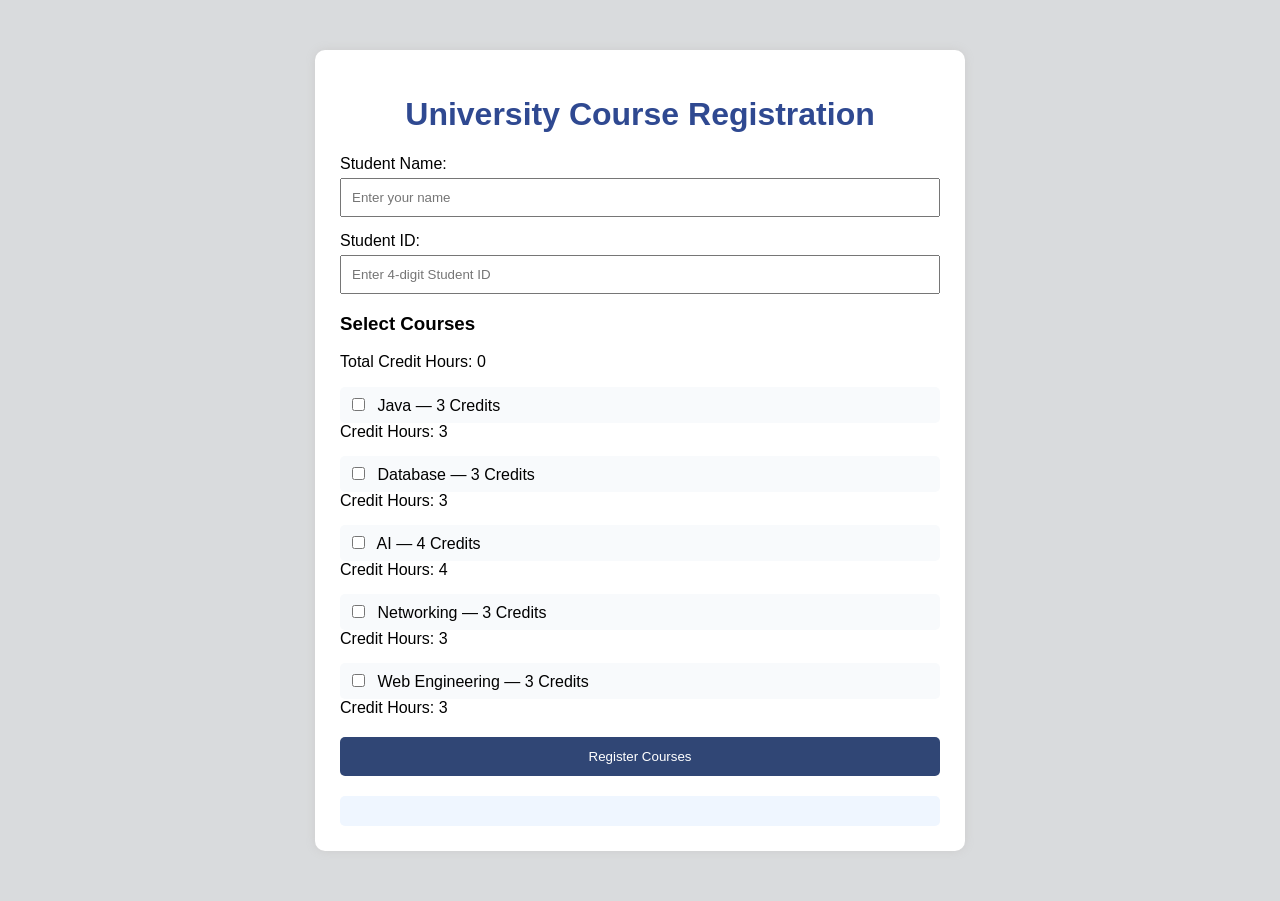
<file: WebProgramming_Assignment/Assignment-01/index.html>
<!DOCTYPE html>
<html lang="en">

<head>
    <meta charset="UTF-8">
    <meta name="viewport" content="width=device-width, initial-scale=1.0">

    <title>University Course Registration</title>

    <link rel="stylesheet" href="style.css">
</head>

<body>

    <div class="container">

        <h1>University Course Registration</h1>

        <form id="registrationForm">

            <label for="studentName">Student Name:</label>

            <input
                type="text"
                id="studentName"
                placeholder="Enter your name"
                required
            >

            <label for="studentId">Student ID:</label>

            <input
                type="text"
                id="studentId"
                placeholder="Enter 4-digit Student ID"
                required
            >

            <h3>Select Courses</h3>

            <p>Total Credit Hours: <span id="totalCredits">0</span></p>
            
            <label class="course">
                <input type="checkbox" name="course" value="Java" data-credit="3">
                Java — 3 Credits
            </label>
            <span>Credit Hours: 3</span>

            <label class="course">
                <input type="checkbox" name="course" value="Database" data-credit="3">
                Database — 3 Credits
            </label>
            <span>Credit Hours: 3</span>

            <label class="course">
                <input type="checkbox" name="course" value="AI" data-credit="4">
                AI — 4 Credits
            </label>
            <span>Credit Hours: 4</span>

            <label class="course">
                <input type="checkbox" name="course" value="Networking" data-credit="3">
                Networking — 3 Credits
            </label>
            <span>Credit Hours: 3</span>

            <label class="course">
                <input type="checkbox" name="course" value="Web Engineering" data-credit="3">
                Web Engineering — 3 Credits
            </label>
            <span>Credit Hours: 3</span>

            <button type="submit">Register Courses</button>

        </form>

        <div id="result"></div>

    </div>

    <script src="script.js"></script>

</body>

</html>
</file>
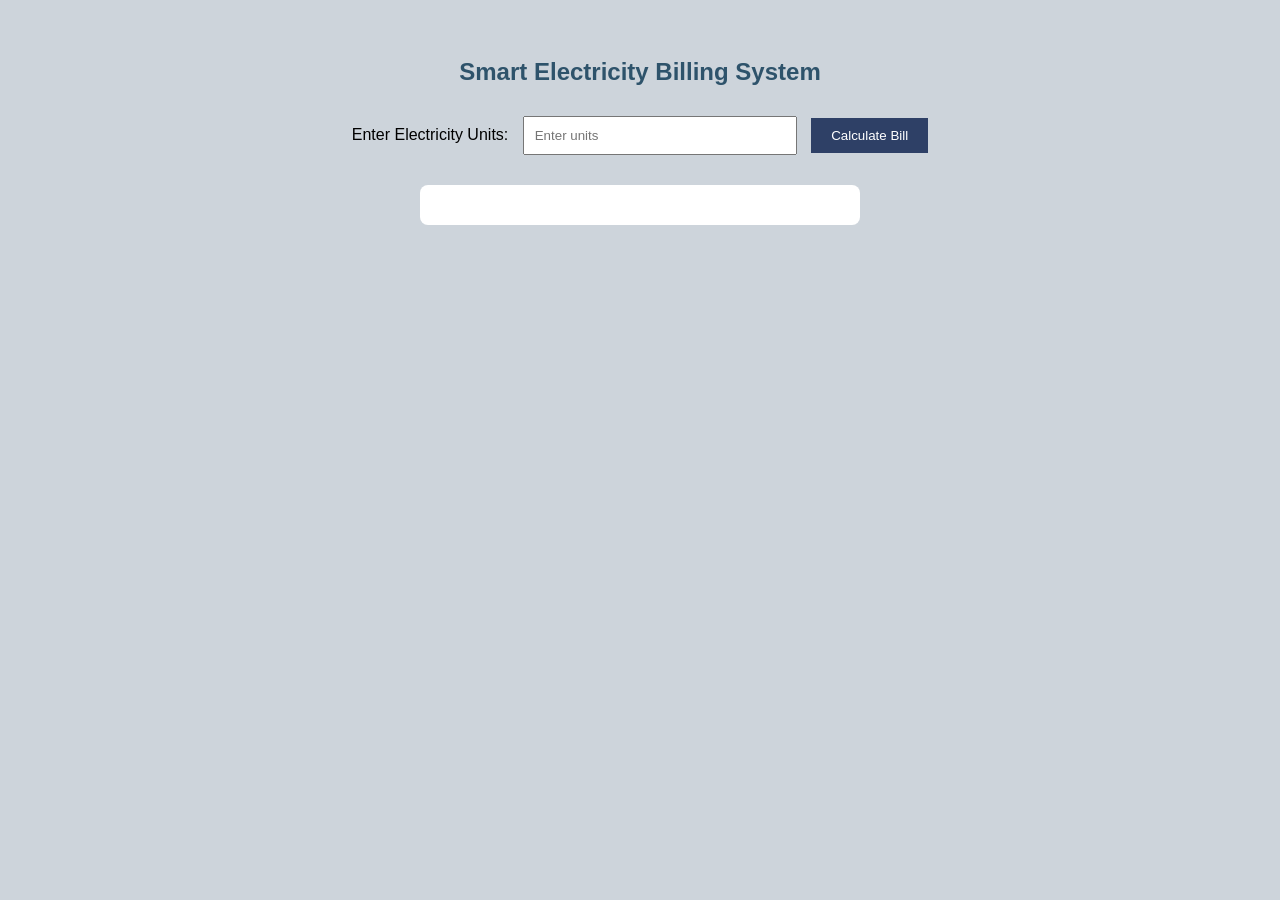
<file: WebProgramming_Assignment/Assignment-02/index.html>
<!DOCTYPE html>
<html lang="en">
<head>
    <meta charset="UTF-8">
    <title>Electricity Billing System</title>
    <link rel="stylesheet" href="style.css">
</head>
<body>

    <h2>Smart Electricity Billing System</h2>

    <label>Enter Electricity Units:</label>
    <input type="number" id="units" placeholder="Enter units">

    <button onclick="calculateBill()">Calculate Bill</button>

    <div id="result"></div>

    <script src="script.js"></script>

</body>
</html>
</file>
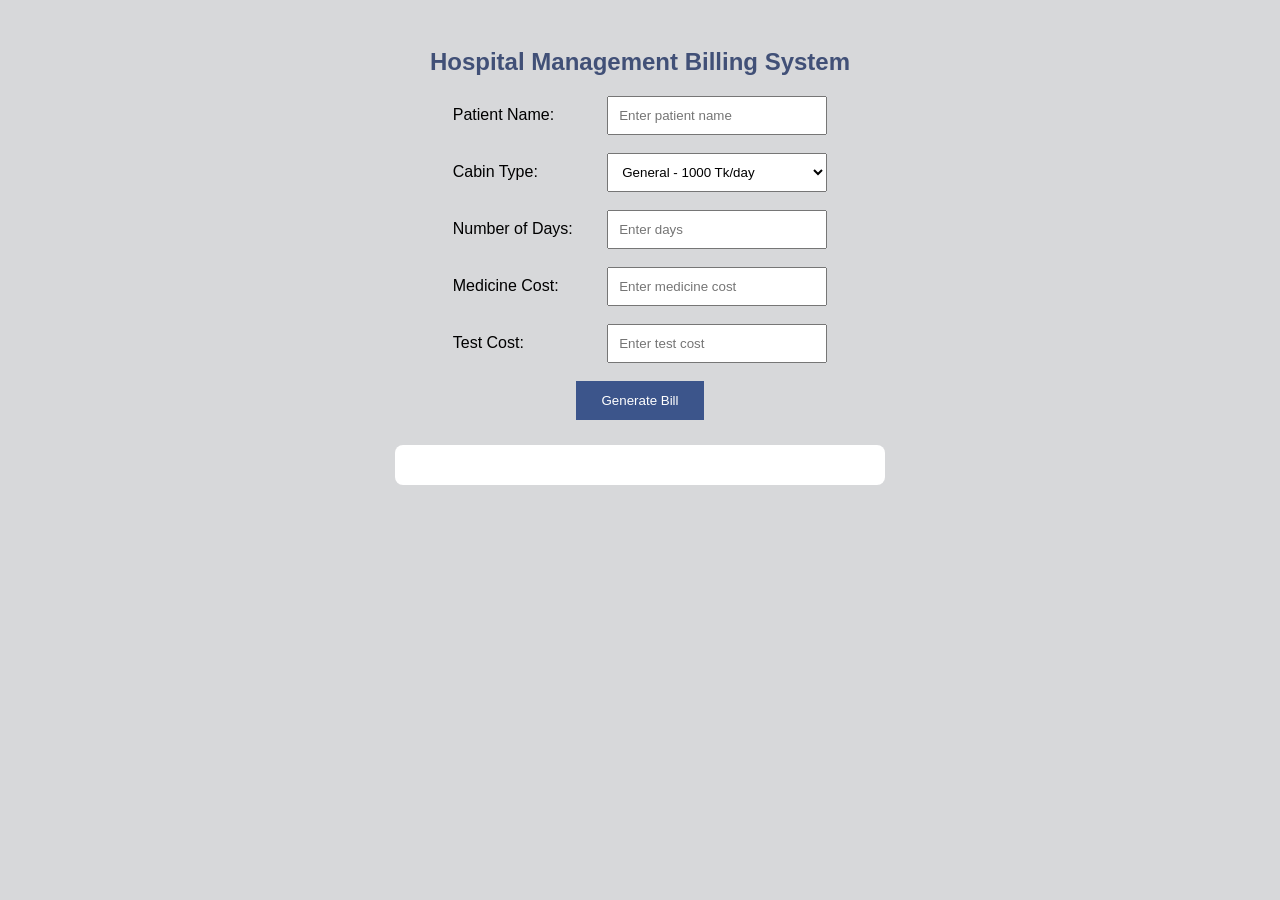
<file: WebProgramming_Assignment/Assignment-03/index.html>
<!DOCTYPE html>
<html lang="en">
<head>
    <meta charset="UTF-8">
    <title>Hospital Billing System</title>
    <link rel="stylesheet" href="style.css">
</head>
<body>

    <h2>Hospital Management Billing System</h2>

    <label>Patient Name:</label>
    <input type="text" id="patientName" placeholder="Enter patient name">

    <br><br>

    <label>Cabin Type:</label>

    <select id="cabin">
        <option value="1000">General - 1000 Tk/day</option>
        <option value="2000">Semi Deluxe - 2000 Tk/day</option>
        <option value="3500">Deluxe - 3500 Tk/day</option>
    </select>

    <br><br>

    <label>Number of Days:</label>
    <input type="number" id="days" placeholder="Enter days">

    <br><br>

    <label>Medicine Cost:</label>
    <input type="number" id="medicine" placeholder="Enter medicine cost">

    <br><br>

    <label>Test Cost:</label>
    <input type="number" id="test" placeholder="Enter test cost">

    <br><br>

    <button onclick="generateBill()">Generate Bill</button>

    <div id="result"></div>

    <script src="script.js"></script>

</body>
</html>
</file>
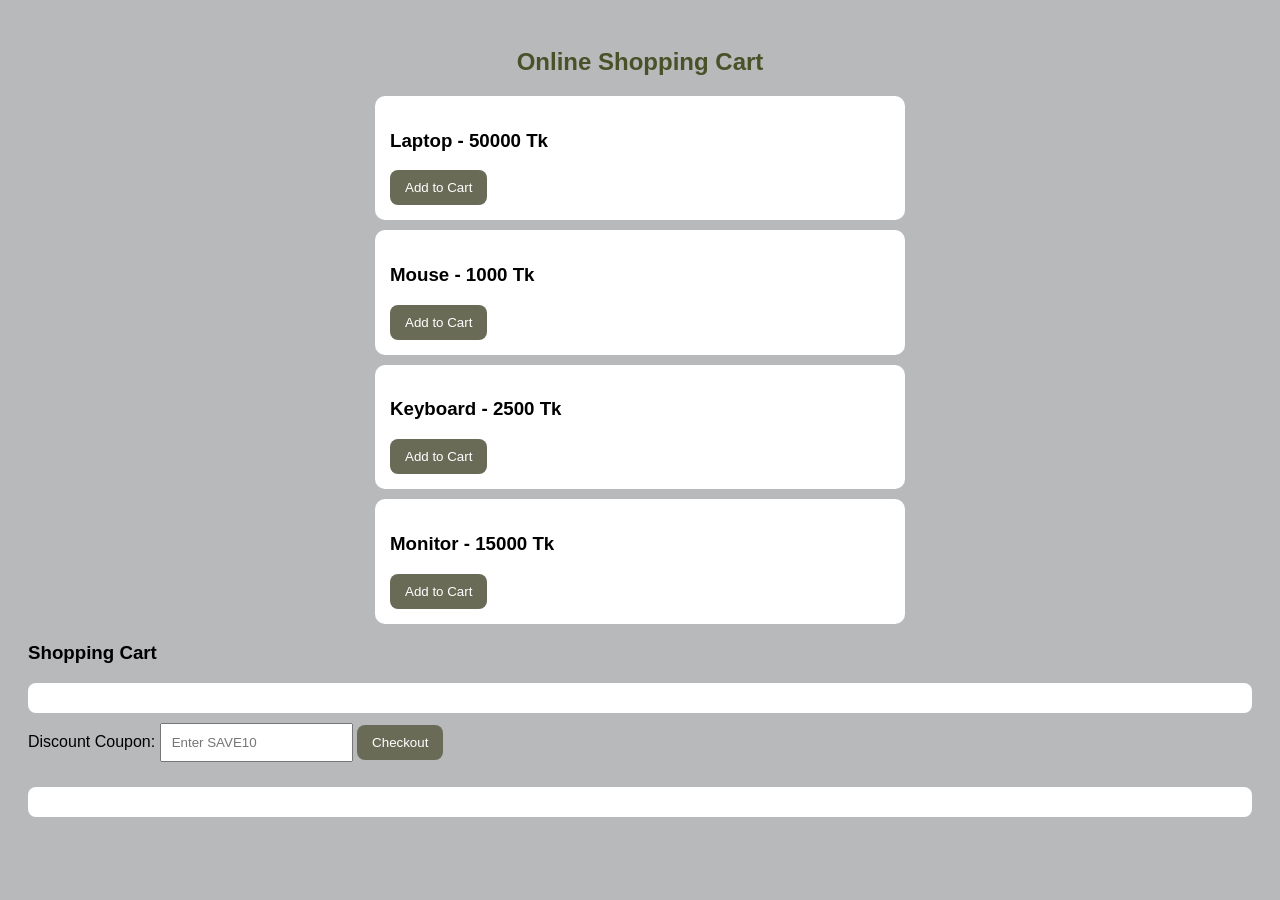
<file: WebProgramming_Assignment/Assignment-04/index.html>
<!DOCTYPE html>
<html lang="en">
<head>
    <meta charset="UTF-8">
    <title>Online Shopping Cart</title>
    <link rel="stylesheet" href="style.css">
</head>
<body>

    <h2>Online Shopping Cart</h2>

    <div class="product">
        <h3>Laptop - 50000 Tk</h3>
        <button onclick="addToCart('Laptop', 50000)">Add to Cart</button>
    </div>

    <div class="product">
        <h3>Mouse - 1000 Tk</h3>
        <button onclick="addToCart('Mouse', 1000)">Add to Cart</button>
    </div>

    <div class="product">
        <h3>Keyboard - 2500 Tk</h3>
        <button onclick="addToCart('Keyboard', 2500)">Add to Cart</button>
    </div>

    <div class="product">
        <h3>Monitor - 15000 Tk</h3>
        <button onclick="addToCart('Monitor', 15000)">Add to Cart</button>
    </div>

    <h3>Shopping Cart</h3>

    <div id="cart"></div>

    <label>Discount Coupon:</label>
    <input type="text" id="coupon" placeholder="Enter SAVE10">

    <button onclick="checkout()">Checkout</button>

    <div id="invoice"></div>

    <script src="script.js"></script>

</body>
</html>
</file>
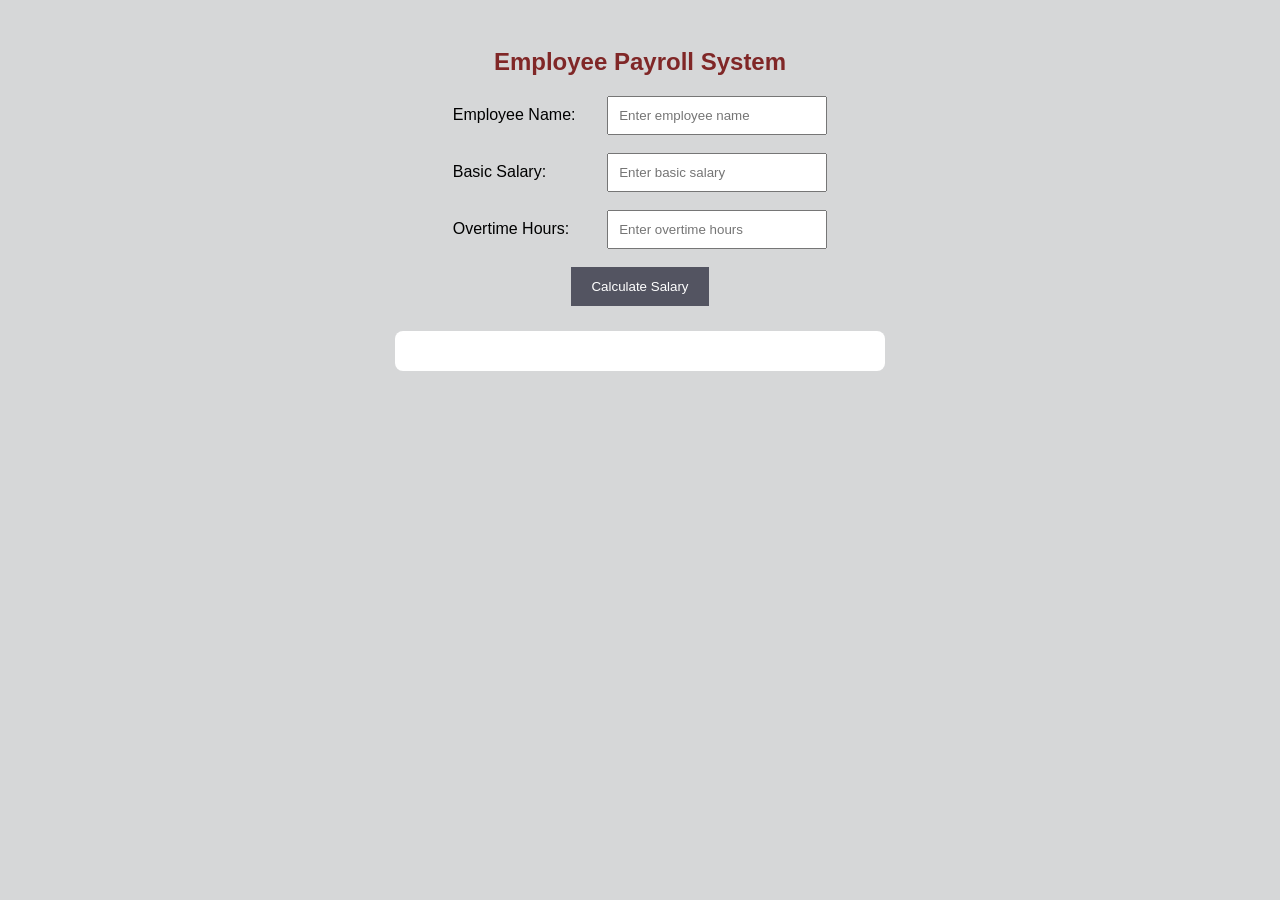
<file: WebProgramming_Assignment/Assignment-05/index.html>
<!DOCTYPE html>
<html lang="en">
<head>
    <meta charset="UTF-8">
    <title>Employee Payroll System</title>
    <link rel="stylesheet" href="style.css">
</head>
<body>

    <h2>Employee Payroll System</h2>

    <label>Employee Name:</label>
    <input type="text" id="name" placeholder="Enter employee name">

    <br><br>

    <label>Basic Salary:</label>
    <input type="number" id="salary" placeholder="Enter basic salary">

    <br><br>

    <label>Overtime Hours:</label>
    <input type="number" id="overtime" placeholder="Enter overtime hours">

    <br><br>

    <button onclick="calculateSalary()">Calculate Salary</button>

    <div id="result"></div>

    <script src="script.js"></script>

</body>
</html>
</file>
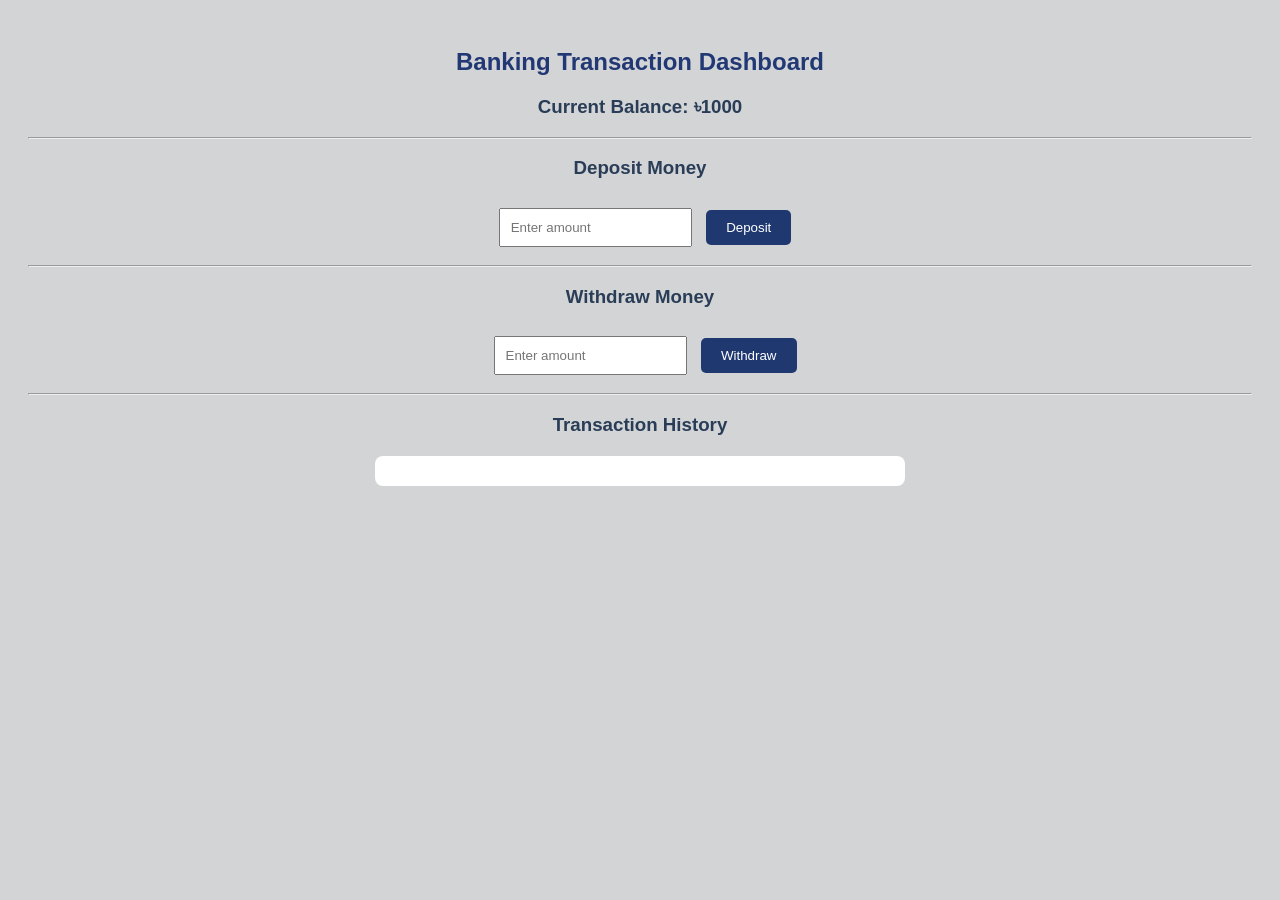
<file: WebProgramming_Assignment/Assignment-06/index.html>
<!DOCTYPE html>
<html lang="en">
<head>
    <meta charset="UTF-8">
    <title>Banking Transaction Dashboard</title>
    <link rel="stylesheet" href="style.css">
</head>
<body>

    <h2>Banking Transaction Dashboard</h2>

    <h3>Current Balance: ৳<span id="balance">1000</span></h3>

    <hr>

    <h3>Deposit Money</h3>

    <input type="number" id="depositAmount" placeholder="Enter amount">

    <button onclick="deposit()">Deposit</button>

    <hr>

    <h3>Withdraw Money</h3>

    <input type="number" id="withdrawAmount" placeholder="Enter amount">

    <button onclick="withdraw()">Withdraw</button>

    <hr>

    <h3>Transaction History</h3>

    <div id="history"></div>

    <script src="script.js"></script>

</body>
</html>
</file>
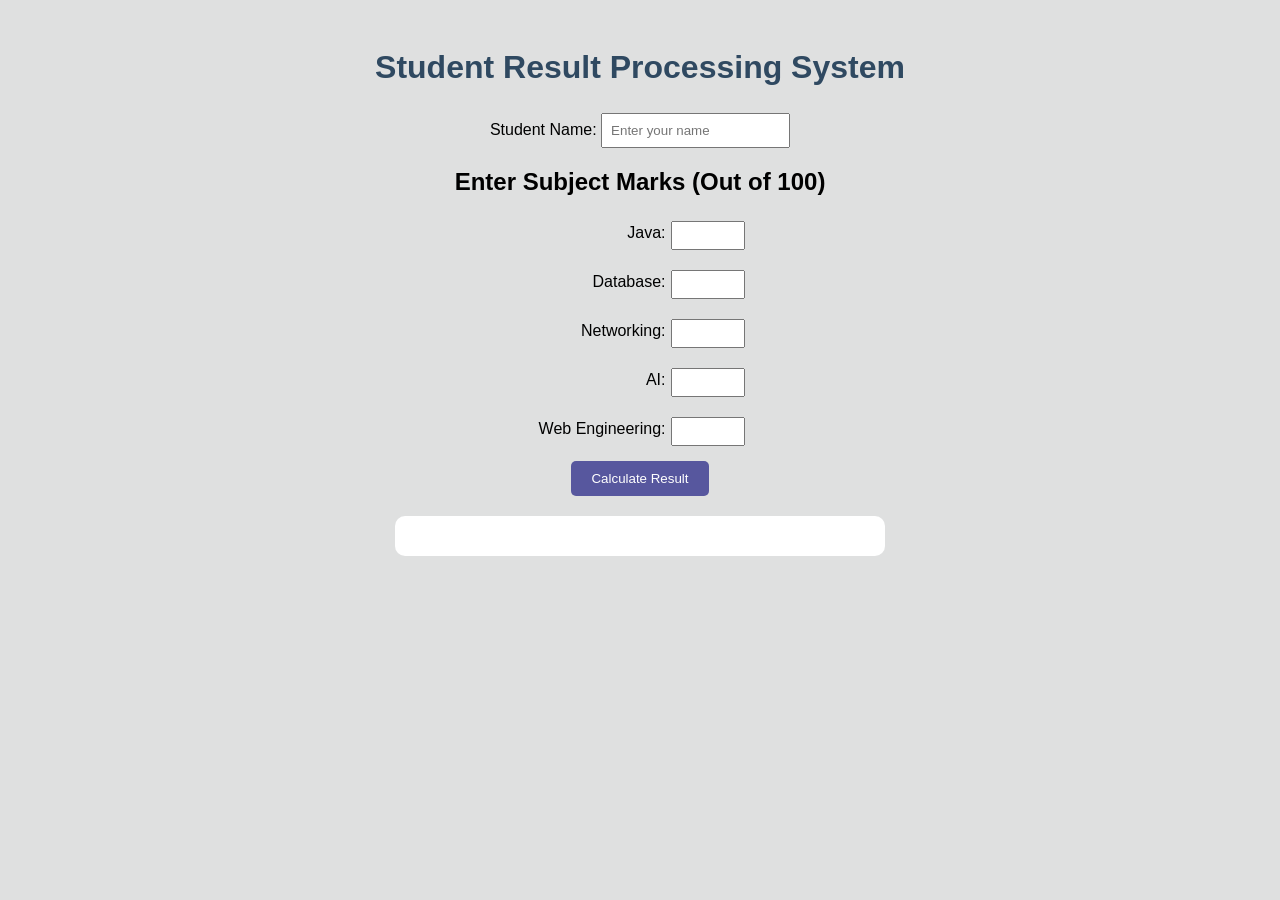
<file: WebProgramming_Assignment/Assignment-07/index.html>
<!DOCTYPE html>
<html>
<head>
    <title>Student Result Processing System</title>
    <link rel="stylesheet" href="style.css">
</head>
<body>

    <h1>Student Result Processing System</h1>

    <lebel>Student Name:</lebel>
    <input type="text" id="studentName" placeholder="Enter your name">

    <h2>Enter Subject Marks (Out of 100)</h2>

    <div class="subject-row">
        <label>Java:</label>
        <input type="number" id="java" min="0" max="100">
    </div>

    <div class="subject-row">
        <label>Database:</label>
        <input type="number" id="database" min="0" max="100">
    </div>

    <div class="subject-row">
        <label>Networking:</label>
        <input type="number" id="networking" min="0" max="100">
    </div>

    <div class="subject-row">
        <label>AI:</label>
        <input type="number" id="ai" min="0" max="100">
    </div>

    <div class="subject-row">
        <label>Web Engineering:</label>
        <input type="number" id="web" min="0" max="100">
    </div>

    <button onclick="calculateResult()">Calculate Result</button>

    <div id="result"></div>

    <script src="script.js"></script>

</body>
</html>
</file>
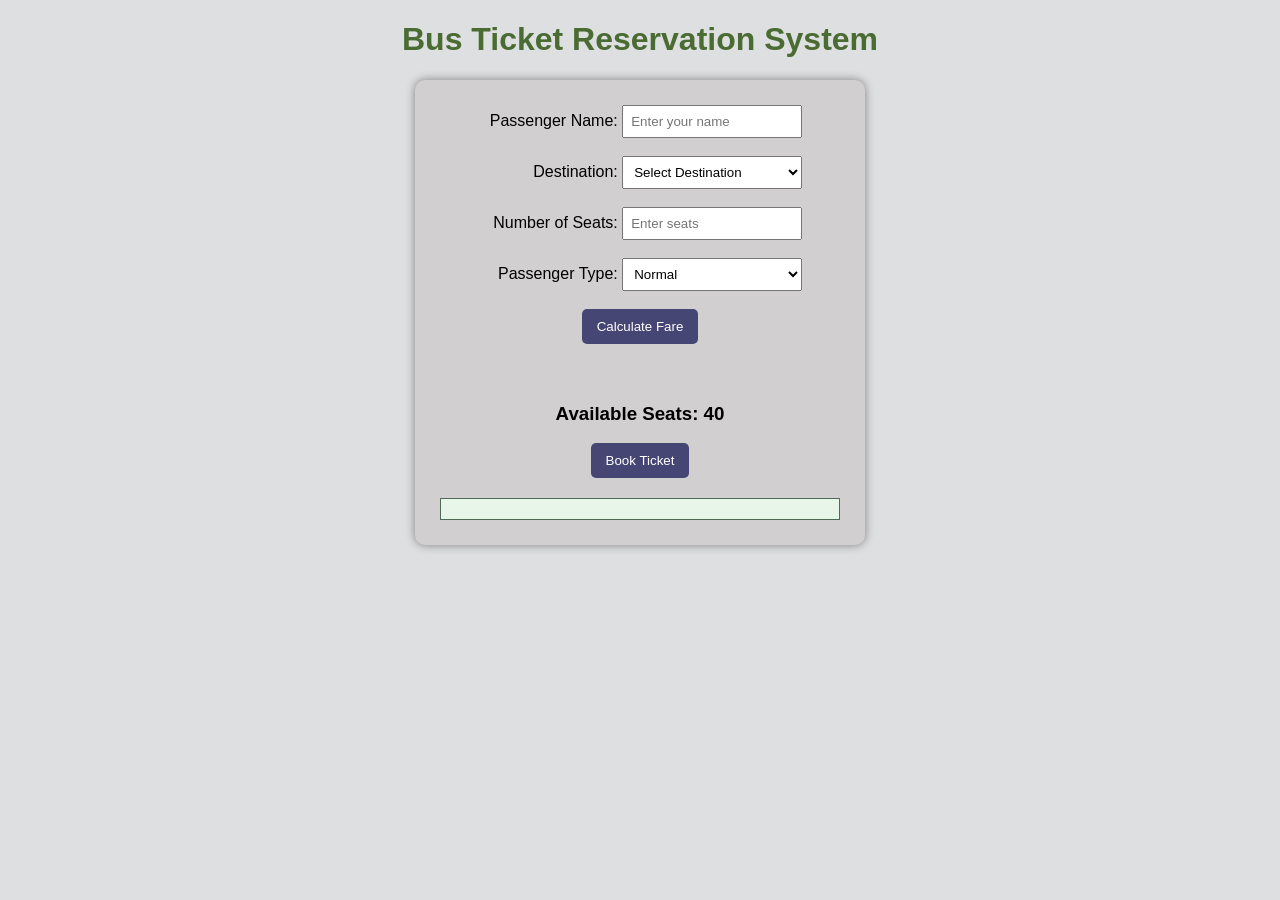
<file: WebProgramming_Assignment/Assignment-08/index.html>
<!DOCTYPE html>
<html>
<head>
    <title>Bus Ticket Reservation System</title>
    <link rel="stylesheet" href="style.css">
</head>
<body>

    <h1>Bus Ticket Reservation System</h1>

    <div class="container">

        <label>Passenger Name:</label>
        <input type="text" id="passengerName" placeholder="Enter your name">

        <br><br>

        <label>Destination:</label>
        <select id="destination">
            <option value="">Select Destination</option>
            <option value="Dhaka">Dhaka - 500 Tk</option>
            <option value="Chittagong">Chittagong - 800 Tk</option>
            <option value="Sylhet">Sylhet - 700 Tk</option>
            <option value="Rajshahi">Rajshahi - 600 Tk</option>
        </select>

        <br><br>

        <label>Number of Seats:</label>
        <input type="number" id="seats" min="1" placeholder="Enter seats">

        <br><br>

        <label>Passenger Type:</label>
        <select id="passengerType">
            <option value="normal">Normal</option>
            <option value="child">Child (50% Discount)</option>
            <option value="student">Student (15% Discount)</option>
            <option value="senior">Senior Citizen (20% Discount)</option>
        </select>

        <br><br>

        <button onclick="calculateFare()">Calculate Fare</button>

        <div id="result"></div>

        <h3>Available Seats: <span id="availableSeats">40</span></h3>

        <button onclick="bookTicket()">Book Ticket</button>

        <div id="ticket"></div>

    </div>

    <script src="script.js"></script>

</body>
</html>
</file>
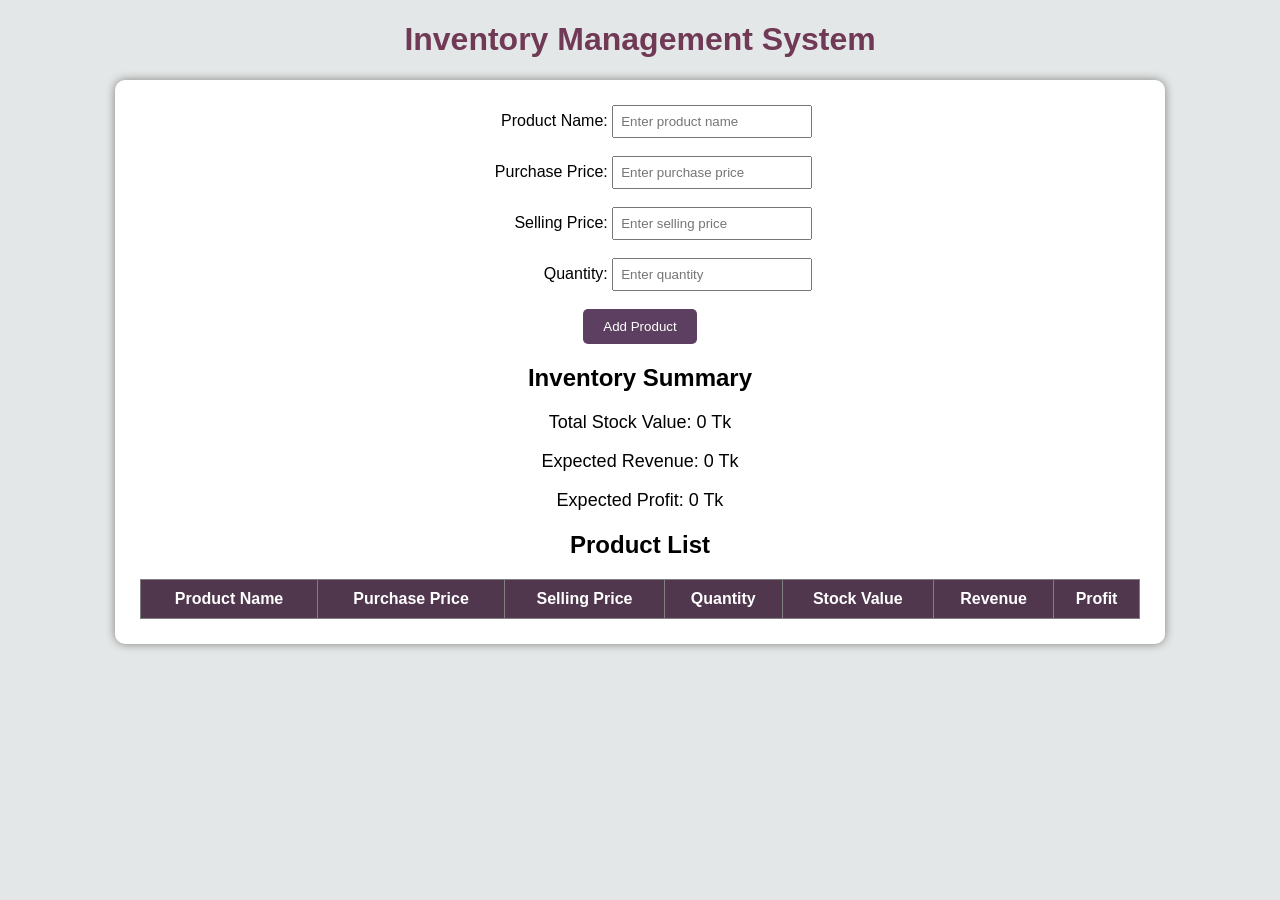
<file: WebProgramming_Assignment/Assignment-09/index.html>
<!DOCTYPE html>
<html>
<head>
    <title>Inventory Management System</title>
    <link rel="stylesheet" href="style.css">
</head>
<body>

    <h1>Inventory Management System</h1>

    <div class="container">

        <label>Product Name:</label>
        <input type="text" id="productName" placeholder="Enter product name">

        <br><br>

        <label>Purchase Price:</label>
        <input type="number" id="purchasePrice" min="0" placeholder="Enter purchase price">

        <br><br>

        <label>Selling Price:</label>
        <input type="number" id="sellingPrice" min="0" placeholder="Enter selling price">

        <br><br>

        <label>Quantity:</label>
        <input type="number" id="quantity" min="1" placeholder="Enter quantity">

        <br><br>

        <button onclick="addProduct()">Add Product</button>

        <h2>Inventory Summary</h2>

        <p>Total Stock Value: <span id="stockValue">0</span> Tk</p>

        <p>Expected Revenue: <span id="revenue">0</span> Tk</p>

        <p>Expected Profit: <span id="profit">0</span> Tk</p>

        <h2>Product List</h2>

        <table>
            <thead>
                <tr>
                    <th>Product Name</th>
                    <th>Purchase Price</th>
                    <th>Selling Price</th>
                    <th>Quantity</th>
                    <th>Stock Value</th>
                    <th>Revenue</th>
                    <th>Profit</th>
                </tr>
            </thead>

            <tbody id="productTable">
            </tbody>
        </table>

    </div>

    <script src="script.js"></script>

</body>
</html>
</file>
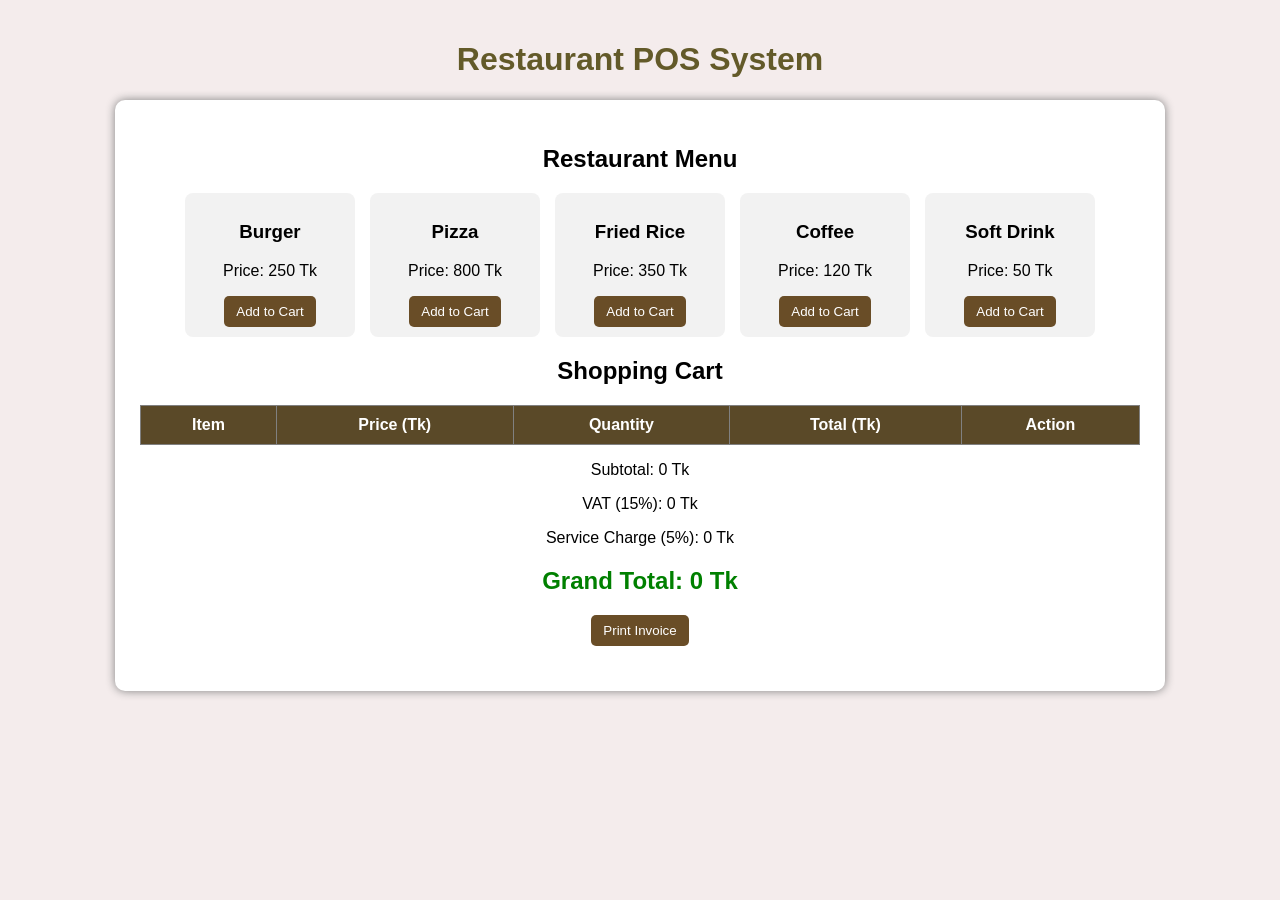
<file: WebProgramming_Assignment/Assignment-10/index.html>
<!DOCTYPE html>
<html>
<head>
    <title>Restaurant POS System</title>
    <link rel="stylesheet" href="style.css">
</head>
<body>

    <h1>Restaurant POS System</h1>

    <div class="container">

        <h2>Restaurant Menu</h2>

        <div class="menu">

            <div class="menu-item">
                <h3>Burger</h3>
                <p>Price: 250 Tk</p>
                <button onclick="addItem('Burger')">Add to Cart</button>
            </div>

            <div class="menu-item">
                <h3>Pizza</h3>
                <p>Price: 800 Tk</p>
                <button onclick="addItem('Pizza')">Add to Cart</button>
            </div>

            <div class="menu-item">
                <h3>Fried Rice</h3>
                <p>Price: 350 Tk</p>
                <button onclick="addItem('Fried Rice')">Add to Cart</button>
            </div>

            <div class="menu-item">
                <h3>Coffee</h3>
                <p>Price: 120 Tk</p>
                <button onclick="addItem('Coffee')">Add to Cart</button>
            </div>

            <div class="menu-item">
                <h3>Soft Drink</h3>
                <p>Price: 50 Tk</p>
                <button onclick="addItem('Soft Drink')">Add to Cart</button>
            </div>

        </div>

        <h2>Shopping Cart</h2>

        <table>
            <thead>
                <tr>
                    <th>Item</th>
                    <th>Price (Tk)</th>
                    <th>Quantity</th>
                    <th>Total (Tk)</th>
                    <th>Action</th>
                </tr>
            </thead>

            <tbody id="cartItems"></tbody>
        </table>

        <div class="summary">

            <p>Subtotal: <span id="subtotal">0</span> Tk</p>

            <p>VAT (15%): <span id="vat">0</span> Tk</p>

            <p>Service Charge (5%): <span id="serviceCharge">0</span> Tk</p>

            <h2>Grand Total: <span id="grandTotal">0</span> Tk</h2>

            <button onclick="printInvoice()">Print Invoice</button>

        </div>

        <div id="invoice"></div>

    </div>

    <script src="script.js"></script>

</body>
</html>
</file>
<file: WebProgramming_Assignment/Assignment-01/style.css>
body {
    font-family: Arial, sans-serif;
    background-color: #d9dbdd;
    margin: 0;
    padding: 20px;
}

.container {
    max-width: 600px;
    margin: 30px auto;
    padding: 25px;
    background-color: white;
    border-radius: 10px;
    box-shadow: 0 0 10px #cccccc;
}

h1 {
    text-align: center;
    color: #2f4991;
}

label {
    display: block;
    margin-top: 15px;
}

input[type="text"] {
    width: 100%;
    padding: 10px;
    margin-top: 5px;
    box-sizing: border-box;
}

.course {
    padding: 8px;
    background-color: #f8fafc;
    border-radius: 5px;
}

.course input {
    margin-right: 8px;
}

button {
    width: 100%;
    padding: 12px;
    margin-top: 20px;
    background-color: #304675;
    color: white;
    border: none;
    border-radius: 5px;
    cursor: pointer;
}

button:hover {
    background-color: #1d4ed8;
}

#result {
    margin-top: 20px;
    padding: 15px;
    background-color: #eff6ff;
    border-radius: 5px;
}

.error {
    color: red;
}

.success {
    color: green;
}
</file>
<file: WebProgramming_Assignment/Assignment-02/style.css>
body {
    font-family: Arial, sans-serif;
    background-color: #cdd4db;
    text-align: center;
    padding: 30px;
}

h2 {
    color: #2e536b;
}

input {
    padding: 10px;
    width: 250px;
    margin: 10px;
}

button {
    padding: 10px 20px;
    background-color: #2e4066;
    color: white;
    border: none;
    cursor: pointer;
}

#result {
    margin: 20px auto;
    padding: 20px;
    max-width: 400px;
    background-color: white;
    border-radius: 8px;
    text-align: left;
}
</file>
<file: WebProgramming_Assignment/Assignment-03/style.css>
body {
    font-family: Arial, sans-serif;
    background-color: #d7d8da;
    text-align: center;
    padding: 20px;
}

h2 {
    color: #415077;
}

label {
    display: inline-block;
    width: 150px;
    text-align: left;
}

input, select {
    padding: 10px;
    width: 220px;
    box-sizing: border-box;
}

button {
    padding: 12px 25px;
    background-color: #3c558b;
    color: white;
    border: none;
    cursor: pointer;
}

#result {
    max-width: 450px;
    margin: 25px auto;
    padding: 20px;
    background-color: white;
    border-radius: 8px;
    text-align: left;
}
</file>
<file: WebProgramming_Assignment/Assignment-04/style.css>
body {
    font-family: Arial, sans-serif;
    background-color: #b7b9bb;
    padding: 20px;
}

h2 {
    text-align: center;
    color: hsl(72, 33%, 24%);
}

.product {
    background-color: white;
    padding: 15px;
    margin: 10px auto;
    max-width: 500px;
    border-radius: 10px;
}

button {
    padding: 10px 15px;
    background-color: #6a6b57;
    color: white;
    border: none;
    cursor: pointer;
    border-radius: 8px;
}

button:hover {
    background-color: #1d4ed8;
}

input {
    padding: 10px;
    margin: 10px 0;
}

#cart, #invoice {
    background-color: white;
    padding: 15px;
    margin-top: 15px;
    border-radius: 8px;
}
</file>
<file: WebProgramming_Assignment/Assignment-05/style.css>
body {
    font-family: Arial, sans-serif;
    background-color: #d6d7d8;
    text-align: center;
    padding: 20px;
}

h2 {
    color: #802727;
}

label {
    display: inline-block;
    width: 150px;
    text-align: left;
}

input {
    padding: 10px;
    width: 220px;
    box-sizing: border-box;
}


button {
    padding: 12px 20px;
    background-color: #535461;
    color: white;
    border: none;
    cursor: pointer;
}

#result {
    max-width: 450px;
    margin: 25px auto;
    padding: 20px;
    background-color: white;
    border-radius: 8px;
    text-align: left;
}
</file>
<file: WebProgramming_Assignment/Assignment-06/style.css>
body {
    font-family: Arial, sans-serif;
    background-color: #d2d4d6;
    text-align: center;
    padding: 20px;
}

h2 {
    color: #223874;
}

h3 {
    color: #2a3d57;
}

input {
    padding: 10px;
    margin: 10px;
}

button {
    padding: 10px 20px;
    background-color: #1f3970;
    color: white;
    border: none;
    cursor: pointer;
    border-radius: 5px;
}

button:hover {
    background-color: #1d4ed8;
}

#history {
    max-width: 500px;
    margin: 20px auto;
    padding: 15px;
    background-color: white;
    border-radius: 8px;
    text-align: left;
}
</file>
<file: WebProgramming_Assignment/Assignment-07/style.css>
body {
    font-family: Arial, sans-serif;
    background-color: #dfe0e0;
    text-align: center;
    padding: 20px;
}

h1 {
    color: rgb(47, 73, 97);
}

input {
    padding: 8px;
    margin-top: 5px;
}

button {
    background-color: rgb(87, 87, 158);
    color: white;
    padding: 10px 20px;
    border: none;
    cursor: pointer;
    border-radius: 5px;
}

#result {
    background-color: white;
    margin: 20px auto;
    padding: 20px;
    max-width: 450px;
    border-radius: 10px;
    text-align: left;
}

.subject-row {
    display: flex;
    align-items: center;
    justify-content: center;
    margin-bottom: 15px;
}

.subject-row label {
    width: 130px;
    text-align: right;
    margin-right: 5px;
}

.subject-row input {
    width: 60px;
    padding: 5px;
}
</file>
<file: WebProgramming_Assignment/Assignment-08/style.css>
body {
    font-family: Arial, sans-serif;
    background-color: #dedfe0;
    text-align: center;
}

h1 {
    color: rgb(74, 107, 49);
}

.container {
    background-color: rgb(209, 207, 207);
    width: 400px;
    margin: 20px auto;
    padding: 25px;
    border-radius: 10px;
    box-shadow: 0 0 10px gray;
}

label {
    display: inline-block;
    width: 140px;
    text-align: right;
}

input, select {
    width: 180px;
    padding: 7px;
    box-sizing: border-box;
}

button {
    background-color: rgb(70, 70, 117);
    color: white;
    padding: 10px 15px;
    border: none;
    border-radius: 5px;
    cursor: pointer;
}

button:hover {
    background-color: darkblue;
}

#result, #ticket {
    margin-top: 20px;
    padding: 10px;
    text-align: left;
    overflow-wrap: anywhere;
}

#ticket {
    background-color: #e8f5e9;
    border: 1px solid rgb(80, 107, 83);
}
</file>
<file: WebProgramming_Assignment/Assignment-09/style.css>
body {
    font-family: Arial, sans-serif;
    background-color: #e4e7e7;
    text-align: center;
}

h1 {
    color: rgb(112, 57, 86);
}

.container {
    background-color: white;
    width: 90%;
    max-width: 1000px;
    margin: 20px auto;
    padding: 25px;
    border-radius: 10px;
    box-shadow: 0 0 10px gray;
}

label {
    display: inline-block;
    width: 140px;
    text-align: right;
}

input {
    width: 200px;
    padding: 7px;
    box-sizing: border-box;
}

button {
    background-color: rgb(93, 64, 97);
    color: white;
    padding: 10px 20px;
    border: none;
    border-radius: 5px;
    cursor: pointer;
}

button:hover {
    background-color: rgb(33, 33, 184);
}

table {
    width: 100%;
    margin-top: 20px;
    border-collapse: collapse;
}

th, td {
    border: 1px solid gray;
    padding: 10px;
    text-align: center;
}

th {
    background-color: rgb(80, 55, 78);
    color: white;
}

tr:nth-child(even) {
    background-color: #f2f2f2;
}

p {
    font-size: 18px;
}
</file>
<file: WebProgramming_Assignment/Assignment-10/style.css>
body {
    font-family: Arial, sans-serif;
    background-color: rgba(241, 231, 231, 0.76);
    text-align: center;
    margin: 0;
    padding: 20px;
}

h1 {
    color:  rgb(99, 90, 41);
}

.container {
    background-color: white;
    max-width: 1000px;
    margin: 20px auto;
    padding: 25px;
    border-radius: 10px;
    box-shadow: 0 0 10px gray;
}

.menu {
    display: flex;
    justify-content: center;
    flex-wrap: wrap;
    gap: 15px;
}

.menu-item {
    background-color: #f2f2f2;
    width: 150px;
    padding: 10px;
    border-radius: 8px;

}

button{
    background-color: rgb(105, 77, 39);
    color: white;
    padding: 8px 12px;
    border: none;
    border-radius: 5px;
    cursor: pointer;
}

table {
    width: 100%;
    margin-top: 20px;
    border-collapse: collapse;
}

th, td{
    border: 1px solid gray;
    padding: 10px;
}

th {
    background-color: rgb(90, 73, 40);
    color: white;
}

input{
    width: 50px;
    padding: 5px;
}

.summery {
    text-align: right;
    margin-top: 25px;
}

.summary h2 {
    color: green;
}

.remove-btn {
    background-color: rgb(122, 47, 47);
}

.remove-btn:hover {
    background-color: rgb(109, 27, 27);
}

#invoice {
    margin-top: 20px;
    text-align: left;
}

@media print {

    body {
        background-color: white;
        padding: 0;
    }

    h1,
    .menu,
    .container > h2:first-of-type,
    .container > h2:nth-of-type(2),
    .summary button,
    .remove-btn,
    .menu-item button {
        display: none;
    }

    .container {
        box-shadow: none;
        max-width: 100%;
    }

    input {
        border: none;
    }
}
</file>
